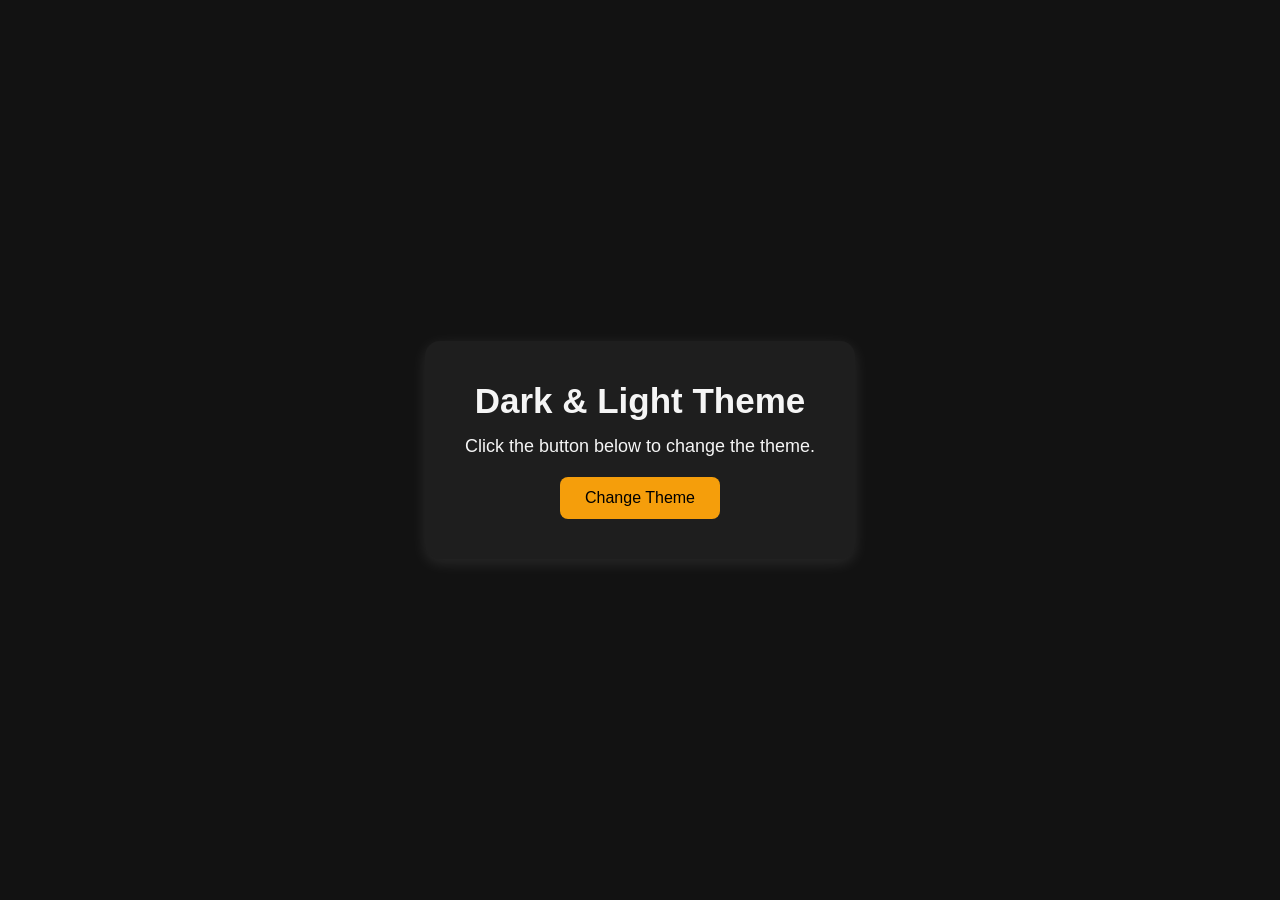
<file: Day10/index.html>
<!DOCTYPE html>
<html lang="en">
<head>
    <meta charset="UTF-8">
    <meta name="viewport" content="width=device-width, initial-scale=1.0">

    <link rel="stylesheet" href="style.css">

    <title>Dark Theme Activity</title>
</head>

<body>

    <div class="container">

        <h1>Dark & Light Theme</h1>

        <p>
            Click the button below to change the theme.
        </p>

        <button onclick="changeTheme()">
            Change Theme
        </button>

    </div>

    <script src="script.js"></script>

</body>
</html>
</file>
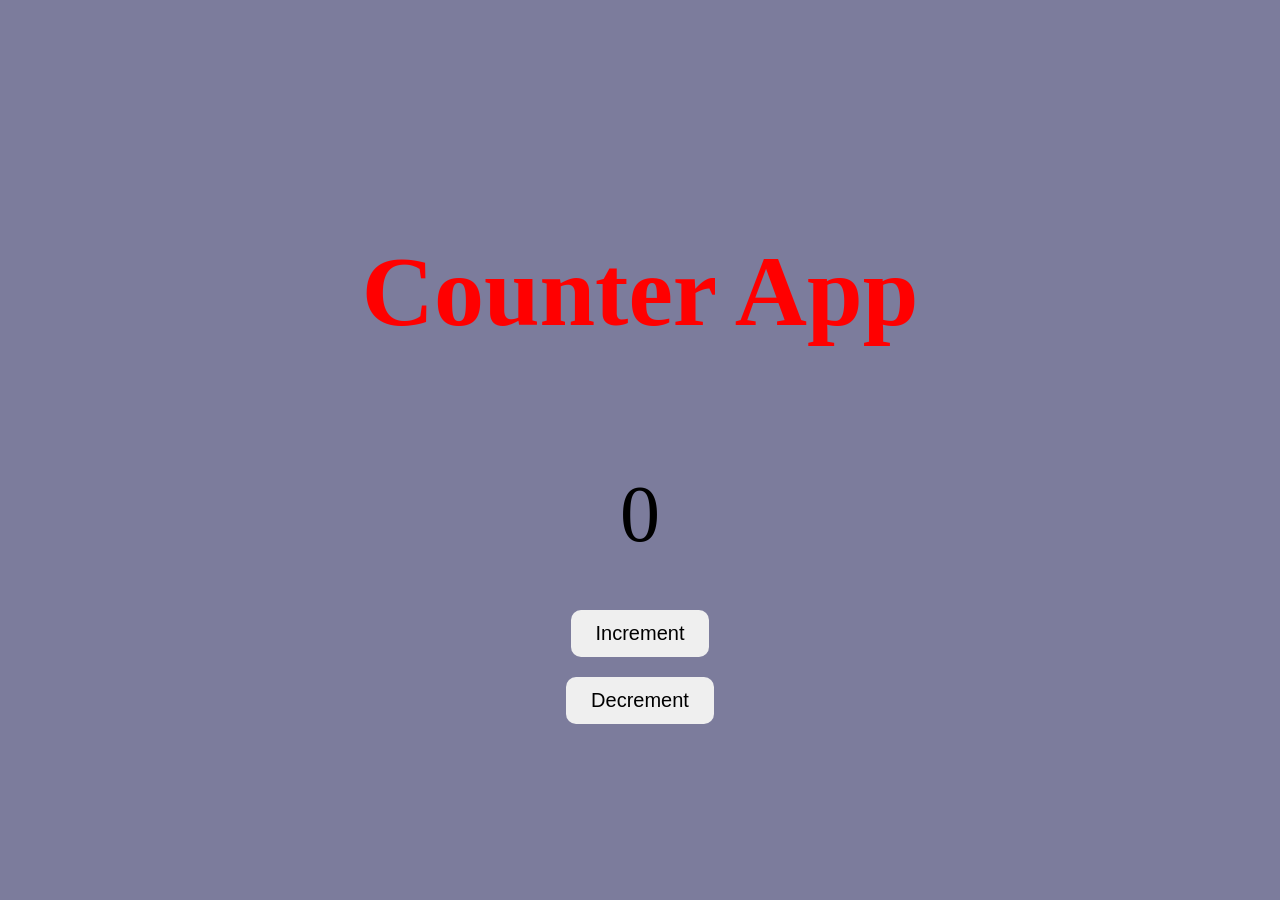
<file: Day2/index.html>
<!DOCTYPE html>
<html lang="en">
<head>
    <meta charset="UTF-8">
    <meta name="viewport" content="width=device-width, initial-scale=1.0">
    <title>Document</title>
        <link rel="stylesheet" href="style.css">
</head>
<body>
    <h1>Counter App</h1>
    <p id="count">0</p>
    <button onclick="onIncrement()">Increment</button>
    <button onclick="onDecrement()">Decrement</button>
    <script src="script.js" ></script>
</body>
</html>
</file>
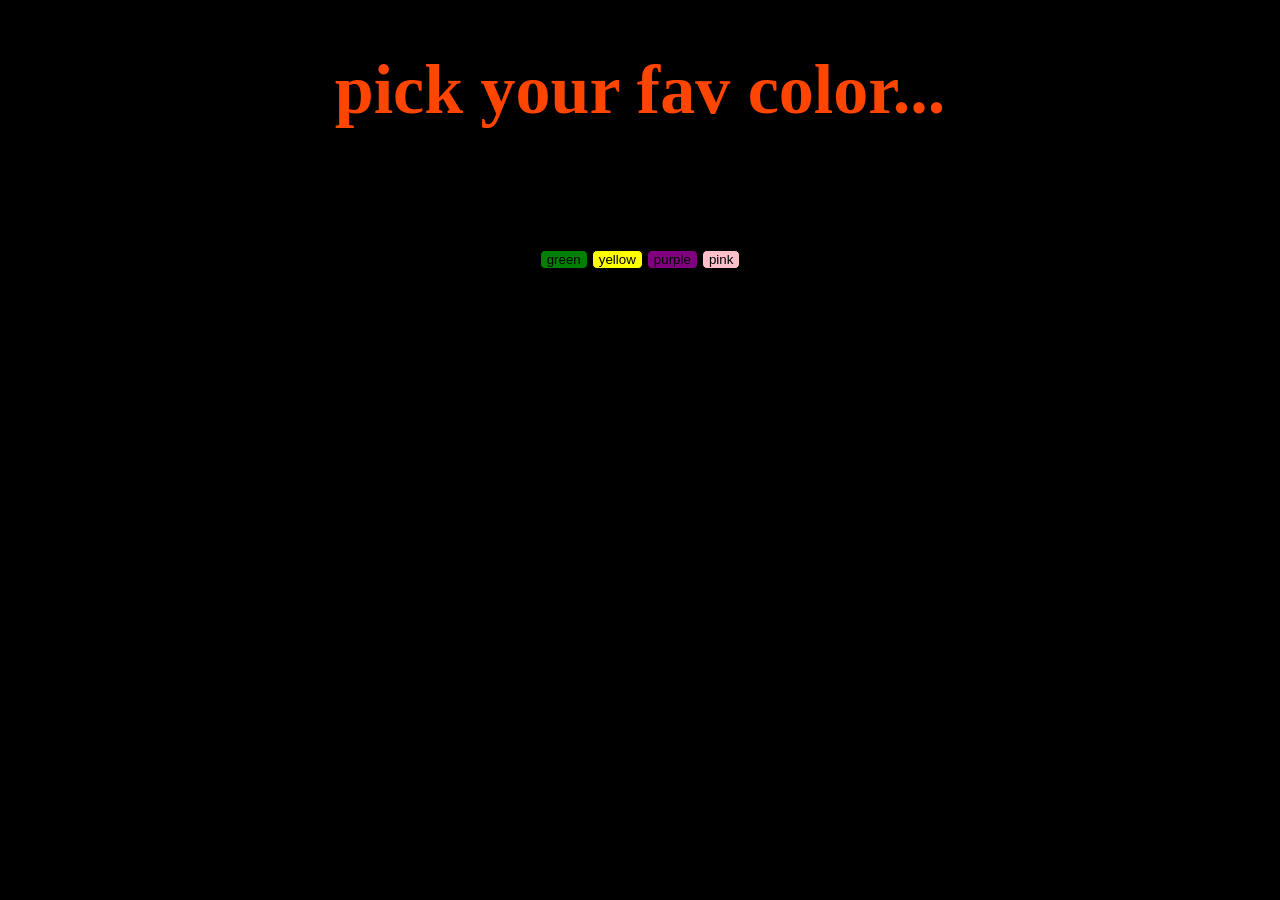
<file: Day3/index.html>
<!DOCTYPE html>
<html lang="en">
<head>
    <meta charset="UTF-8">
    <meta name="viewport" content="width=device-width, initial-scale=1.0">
    <title>Document</title>
    <link rel="stylesheet" href="style.css">
</head>
<body>
    <h1 class="heading">pick your fav color...</h1>
    <div class="btn_container">
        <button class="btn" onclick="all_in_one('green')" id="green_btn">green</button>
        <button class="btn" id="yellow_btn" onclick="all_in_one('yellow')">yellow</button>
        <button class="btn" id="purple_btn" onclick="all_in_one('purple')">purple</button>
        <button class="btn" id="pink_btn" onclick="all_in_one('pink')">pink</button>
        <script src="script.js"></script>
    </div>
</body>
</html>
</file>
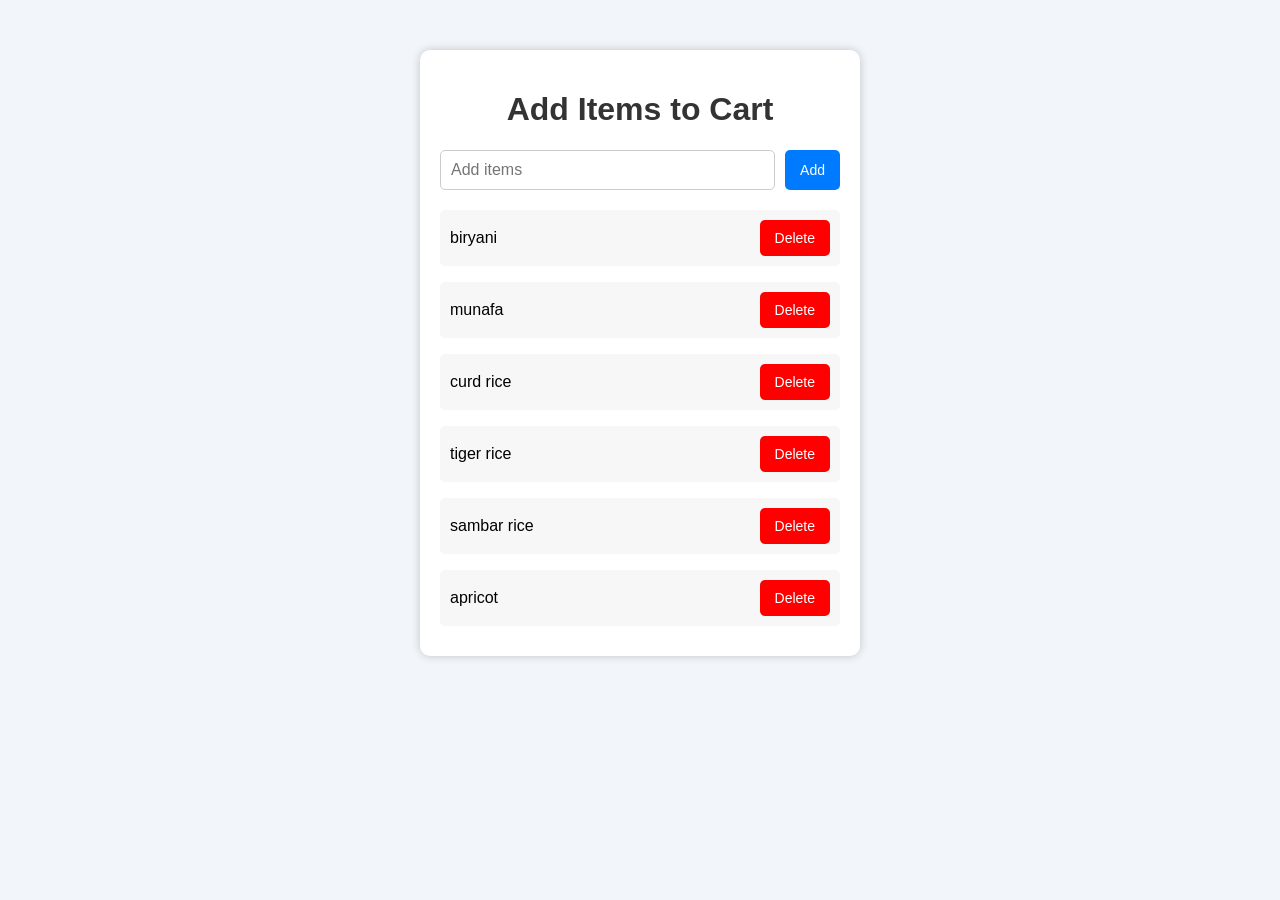
<file: Day4/index.html>
<!DOCTYPE html>
<html lang="en">
<head>
    <meta charset="UTF-8">
    <meta name="viewport" content="width=device-width, initial-scale=1.0">
    <title>Cart App</title>
    <link rel="stylesheet" href="style.css">
</head>
<body>

    <div class="container">
        <h1>Add Items to Cart</h1>

        <div class="input-section">
            <input type="text" placeholder="Add items" id="user_input"/>
            <button onclick="addItems()">Add</button>
        </div>

        <div id="items_container"></div>
    </div>

    <script src="script.js"></script>
</body>
</html>
</file>
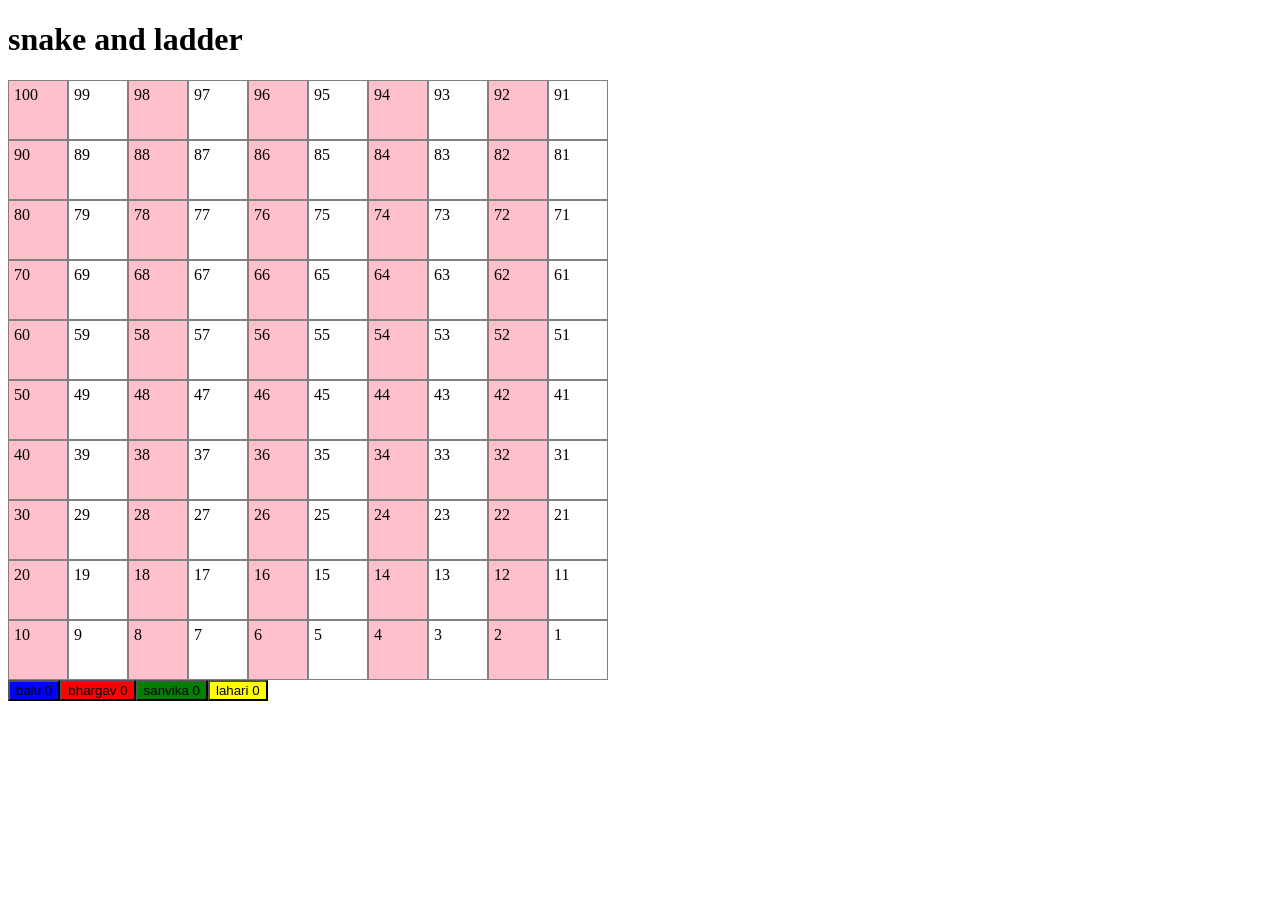
<file: Day5/index.html>
<!DOCTYPE html>
<html lang="en">
<head>
    <meta charset="UTF-8">
    <meta name="viewport" content="width=device-width, initial-scale=1.0">
    <link rel="stylesheet" href="style.css"/>
    <title>Document</title>
</head>
<body>
    <h1>snake and ladder</h1>
    <div id="cell_container"></div>
    <div id="buttons_container" ></div>
    <script src="script.js"></script>
</body>
</html>
</file>
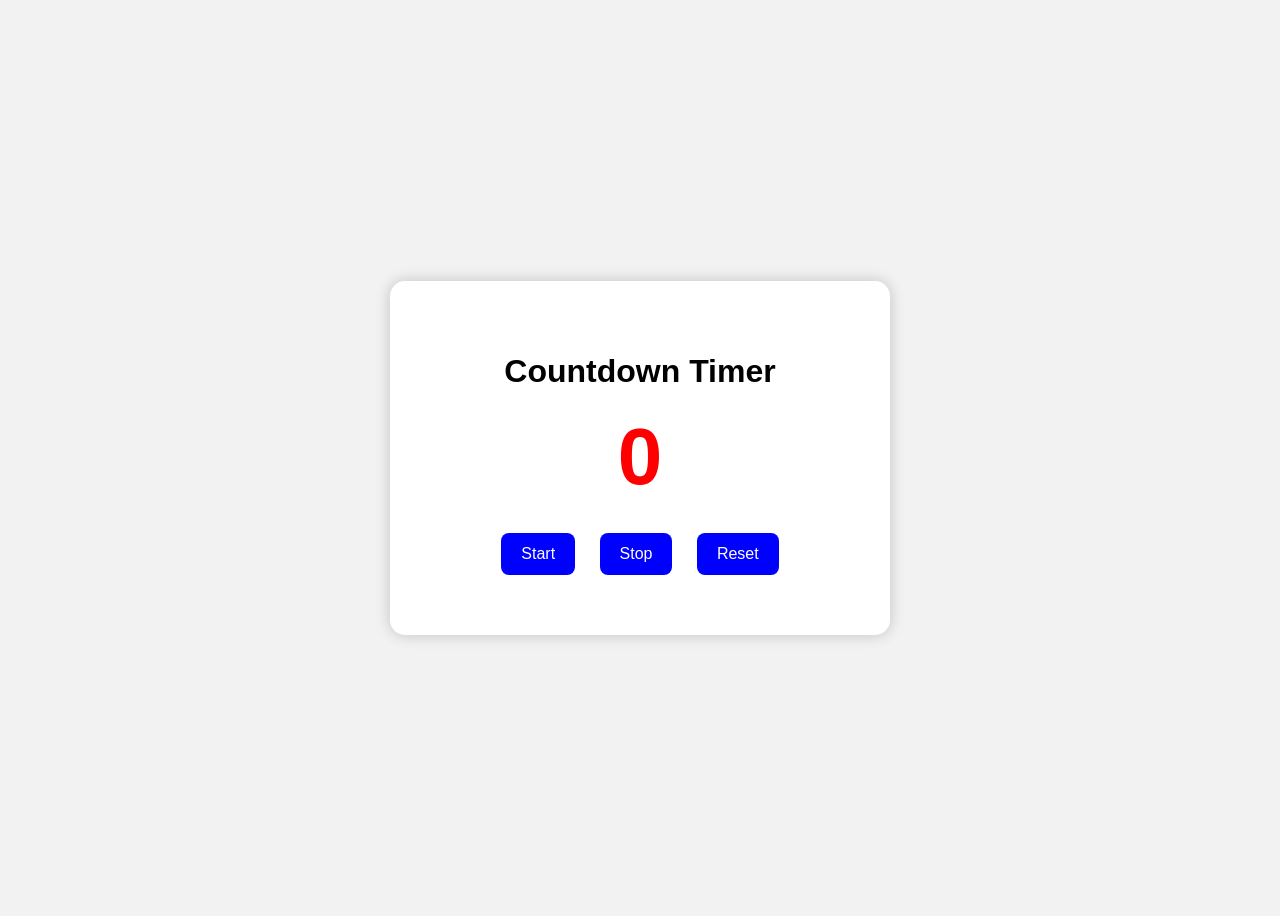
<file: Day6/index.html>
<!DOCTYPE html>
<html lang="en">
<head>
    <meta charset="UTF-8">
    <meta name="viewport" content="width=device-width, initial-scale=1.0">
    <title>Timer App</title>
    <link rel="stylesheet" href="style.css">
</head>
<body>

    <div class="container">

        <h1>Countdown Timer</h1>

        <h2 id="timer">0</h2>

        <button onclick="startTimer()">Start</button>

        <button onclick="stopTimer()">Stop</button>

        <button onclick="resetTimer()">Reset</button>

    </div>

    <script src="script.js"></script>

</body>
</html>
</file>
<file: Day10/style.css>
*{
    margin:0;
    padding:0;
    box-sizing:border-box;
    font-family:Arial, Helvetica, sans-serif;
}

body{
    height:100vh;
    display:flex;
    justify-content:center;
    align-items:center;
    background-color:#f4f4f4;
    color:#222;
    transition:0.5s;
}

.container{
    text-align:center;
    padding:40px;
    border-radius:15px;
    box-shadow:0px 4px 15px rgba(0,0,0,0.2);
    background-color:white;
}

h1{
    margin-bottom:15px;
    font-size:35px;
}

p{
    margin-bottom:20px;
    font-size:18px;
}

button{
    padding:12px 25px;
    border:none;
    border-radius:8px;
    font-size:16px;
    cursor:pointer;
    background-color:#2563eb;
    color:white;
    transition:0.3s;
}

button:hover{
    transform:scale(1.05);
}

/* Dark Mode */

.dark_mode{
    background-color:#121212;
    color:#f5f5f5;
}

.dark_mode .container{
    background-color:#1e1e1e;
    box-shadow:0px 4px 15px rgba(255,255,255,0.1);
}

.dark_mode button{
    background-color:#f59e0b;
    color:black;
}
</file>
<file: Day2/style.css>
body{
    background: rgb(124, 124, 156);
    display: flex;
    flex-direction: column;
    justify-content: center;
    align-items: center;
    height: 100vh;
    margin: 0;
}

h1{
    color: red;
    font-size: 100px;
    margin-bottom: 40px;
}

#count{
    font-size: 80px;
    margin-bottom: 40px;
}

button{
    padding: 12px 25px;
    font-size: 20px;
    margin: 10px;
    border: none;
    border-radius: 10px;
    cursor: pointer;
}
</file>
<file: Day3/style.css>
.heading{
  font-size: 70px;
  text-align:center;
  color:orangered;
  margin-top:50px;
}
.btn_container{
    margin-top: 120px;
    text-align: center;
}
.btn{
    padding:1px 6px;
    border-radius:5px;
    border:solid 1px black;
}
body{
    background-color: black;
}
</file>
<file: Day4/style.css>
body{
    margin:0;
    padding:0;
    background-color:#f2f5f9;
    font-family:Arial, Helvetica, sans-serif;
}

.container{
    width:400px;
    margin:50px auto;
    background-color:white;
    padding:20px;
    border-radius:10px;
    box-shadow:0px 0px 10px rgba(0,0,0,0.2);
}

h1{
    text-align:center;
    color:#333;
}

.input-section{
    display:flex;
    gap:10px;
    margin-bottom:20px;
}

input{
    flex:1;
    padding:10px;
    border:1px solid #ccc;
    border-radius:5px;
    font-size:16px;
}

button{
    padding:10px 15px;
    border:none;
    background-color:#007bff;
    color:white;
    border-radius:5px;
    cursor:pointer;
    font-size:14px;
}

button:hover{
    background-color:#0056b3;
}

p{
    background-color:#f7f7f7;
    padding:10px;
    border-radius:5px;
    display:flex;
    justify-content:space-between;
    align-items:center;
    margin-bottom:10px;
}
</file>
<file: Day5/style.css>
#cell_container{
    display:flex;
    flex-wrap:wrap;
    width:600px;
}

.cell{
    width:60px;
    height:60px;
    border:1px solid gray;
    box-sizing:border-box;
    position:relative;
}

.person{
    padding:5px;
    border-radius:50%;
    position:absolute;
    bottom:5px;
}
</file>
<file: Day6/style.css>
body{
    font-family: Arial, Helvetica, sans-serif;
    display:flex;
    justify-content:center;
    align-items:center;
    height:100vh;
    background-color:#f2f2f2;
}

.container{
    width:400px;
    padding:50px;
    text-align:center;
    background-color:white;
    border-radius:15px;
    box-shadow:0px 0px 15px rgba(0,0,0,0.2);
}


h2{
    font-size:80px;
    color:red;
    margin:20px 0;
}

button{
    padding:12px 20px;
    margin:10px;
    border:none;
    border-radius:8px;
    background-color:blue;
    color:white;
    cursor:pointer;
    font-size:16px;
}
</file>
